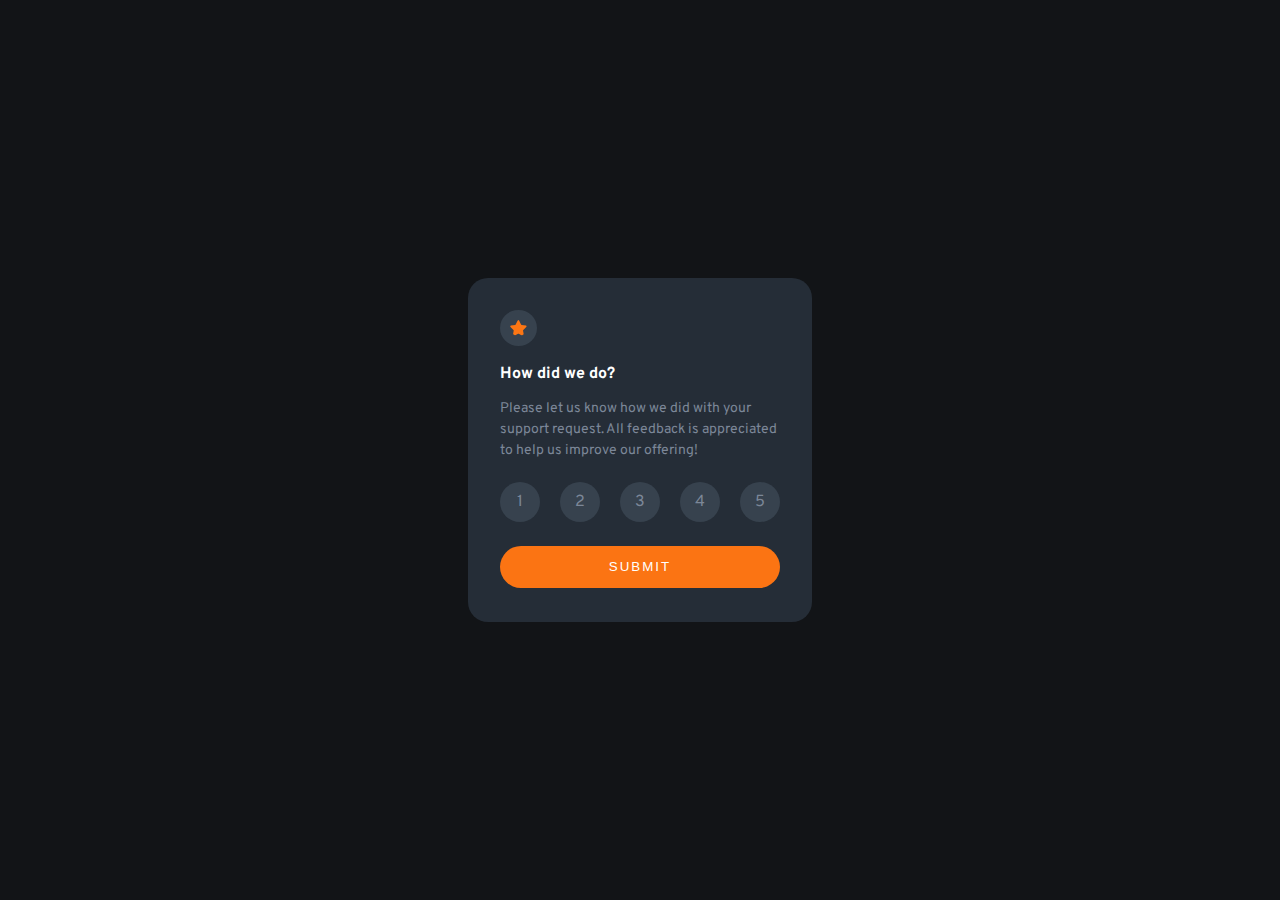
<file: index.html>
<!DOCTYPE html>
<html lang="pt-br">
<head>
  <meta charset="UTF-8">
  <meta name="viewport" content="width=device-width, initial-scale=1.0">
  <meta http-equiv="X-UA-Compatible" content="IE=edge">
  <link rel="stylesheet" href="css/reset.css">
  <link rel="stylesheet" href="css/style.css">
  <link rel="preconnect" href="https://fonts.googleapis.com">
  <link rel="preconnect" href="https://fonts.gstatic.com" crossorigin>
  <link href="https://fonts.googleapis.com/css2?family=Overpass:wght@400;700&display=swap" rel="stylesheet">
  <title>Interactive Rating</title>
</head>
<body>
  <main id="card" class="card">
    <div id="cardQuestion"> 
      <img src="images/icon-star.svg" alt="icone de estrela" class="card_icon_star">
      <h1 class="card_title">How did we do?</h1>
      <p class="card_content">Please let us know how we did with your support request. All feedback is appreciated 
        to help us improve our offering!</p>
      <div class="card_rating">
        <input id="avaliacao1" type="radio" name="avaliacao" value="1" required>
        <label for="avaliacao1" class="rating_value">1</label>

        <input id="avaliacao2"type="radio" name="avaliacao" value="2" >
        <label for="avaliacao2" class="rating_value">2</label>

        <input id="avaliacao3"type="radio" name="avaliacao" value="3" >
        <label for="avaliacao3" class="rating_value">3</label>

        <input id="avaliacao4"type="radio" name="avaliacao" value="4" >
        <label for="avaliacao4" class="rating_value">4</label>
        
        <input id="avaliacao5"type="radio" name="avaliacao" value="5">
        <label for="avaliacao5" class="rating_value">5</label>
      </div>
      <button id="btnSubmit" class="confirmar">Submit</button>
    </div>
  </main>
  <section id="cardAnswer" class="thanksCard">
    <div class="thanksCard__section">
        <img src="images/illustration-thank-you.svg" alt="Imagem de um celular fazendo referência ao envio da avaliação" class="thanksCard__section__img">
        <p id="notaAvaliacao" class="thanksCard__section__selected"></p>
        <h1 class="thanksCard__section__title">Thank you!</h1>
        <p class="thanksCard__section__description">We appreciate you taking the time to give a rating. If you ever need more support, don’t hesitate to get in touch!</p>
    </div>
  </section>
  <script src="js/index.js"></script>
</body>
</html>
</file>
<file: css/style.css>
body{
    display: flex;
    justify-content: center;
    align-items: center;
    height: 100vh; 
    margin: 0;
    background-color: hsl(216, 12%, 8%);
    font-family: 'Overpass', sans-serif;
}

.card{
    width: 21.5em;
    height: 21.5em; 
    background-color: hsl(213, 19%, 18%);
    border-radius: 20px;
}

.card_icon_star{
    padding: 10px;
    background-color: hsl(211, 17%, 26%);
    border-radius: 50%; 
    margin-bottom: 1em;
}

#cardQuestion{
    margin: 2em;
}

.card .card_title{
    color: hsl(0, 0%, 100%);
    font-weight: 700;
    margin-bottom: 1em;
}

.card .card_content{
    font-size: 14px;
    color: hsl(216, 12%, 54%);
    line-height: 1.5em;
    margin-bottom: 1.5em;
}

.card_rating{
    display: flex;
    justify-content: space-between;
    margin-bottom: 1.5em;
}

.rating_value{
    width: 40px;
    height: 40px;
    background-color: hsl(211, 17%, 26%);
    color: hsl(216, 12%, 54%);
    border-radius: 50%;
    display: flex;
    align-items: center;
    justify-content: center;
    cursor: pointer;
}

.rating_value:hover{
    background-color: hsl(25, 97%, 53%);
    color: #ffffff;
}

input:checked + label{
    background-color: hsl(216, 12%, 54%);
    color: #ffffff;

}

.card_rating input{
    display: none;
}

.confirmar{
    padding: 1em 0;
    width: 100%;
    border-radius: 30px;
    background-color: hsl(25, 97%, 53%);
    color: #ffffff;
    border: none;
    cursor: pointer;
    text-transform: uppercase;
    letter-spacing: 2px;
}

.confirmar:hover{
    background-color: #ffffff;
    color: hsl(25, 97%, 53%);
}

.thanksCard{
    display: none;
    width: 21.5em;
    height: 21.5em; 
    background-color: hsl(213, 19%, 18%);
    border-radius: 20px;
}

.thanksCard__section{
    margin: 2em;
    text-align: center; 
}

.thanksCard__section__img{
    width: 9em;
    margin-bottom: 1em;
}

.thanksCard__section__selected{
    color: hsl(25, 97%, 53%);
    display: inline-block;
    padding: .7em .8em;
    background-color: hsl(211, 17%, 26%);
    border-radius: 30px;
    margin-bottom: 1.5em;
    font-size: .8em;
}

.thanksCard__section__title{
    color: #ffffff;
    font-weight: 700;
    font-size: 1.2em;
    margin-bottom: 1em;
}

.thanksCard__section__description{
    font-size: 14px;
    color: hsl(216, 12%, 54%);
    line-height: 1.5em;
    margin-bottom: 1.5em;
}
</file>
